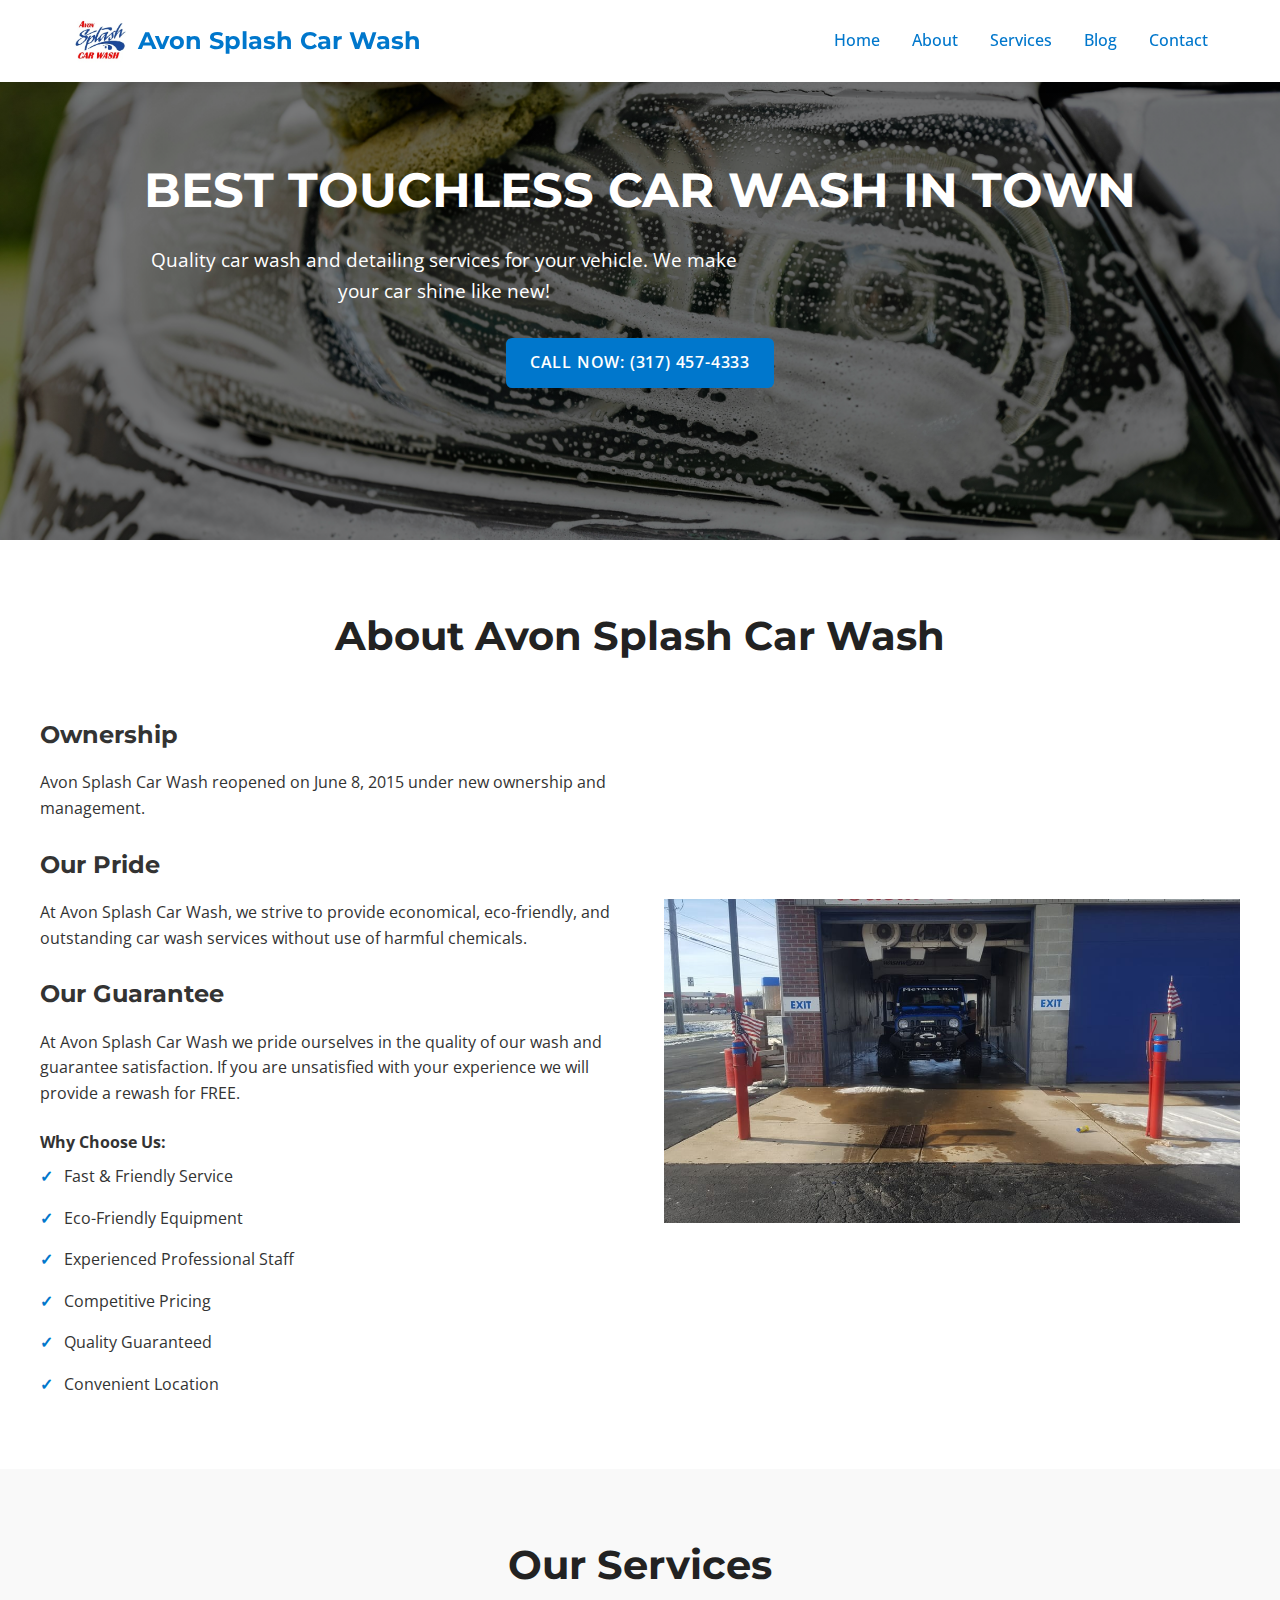
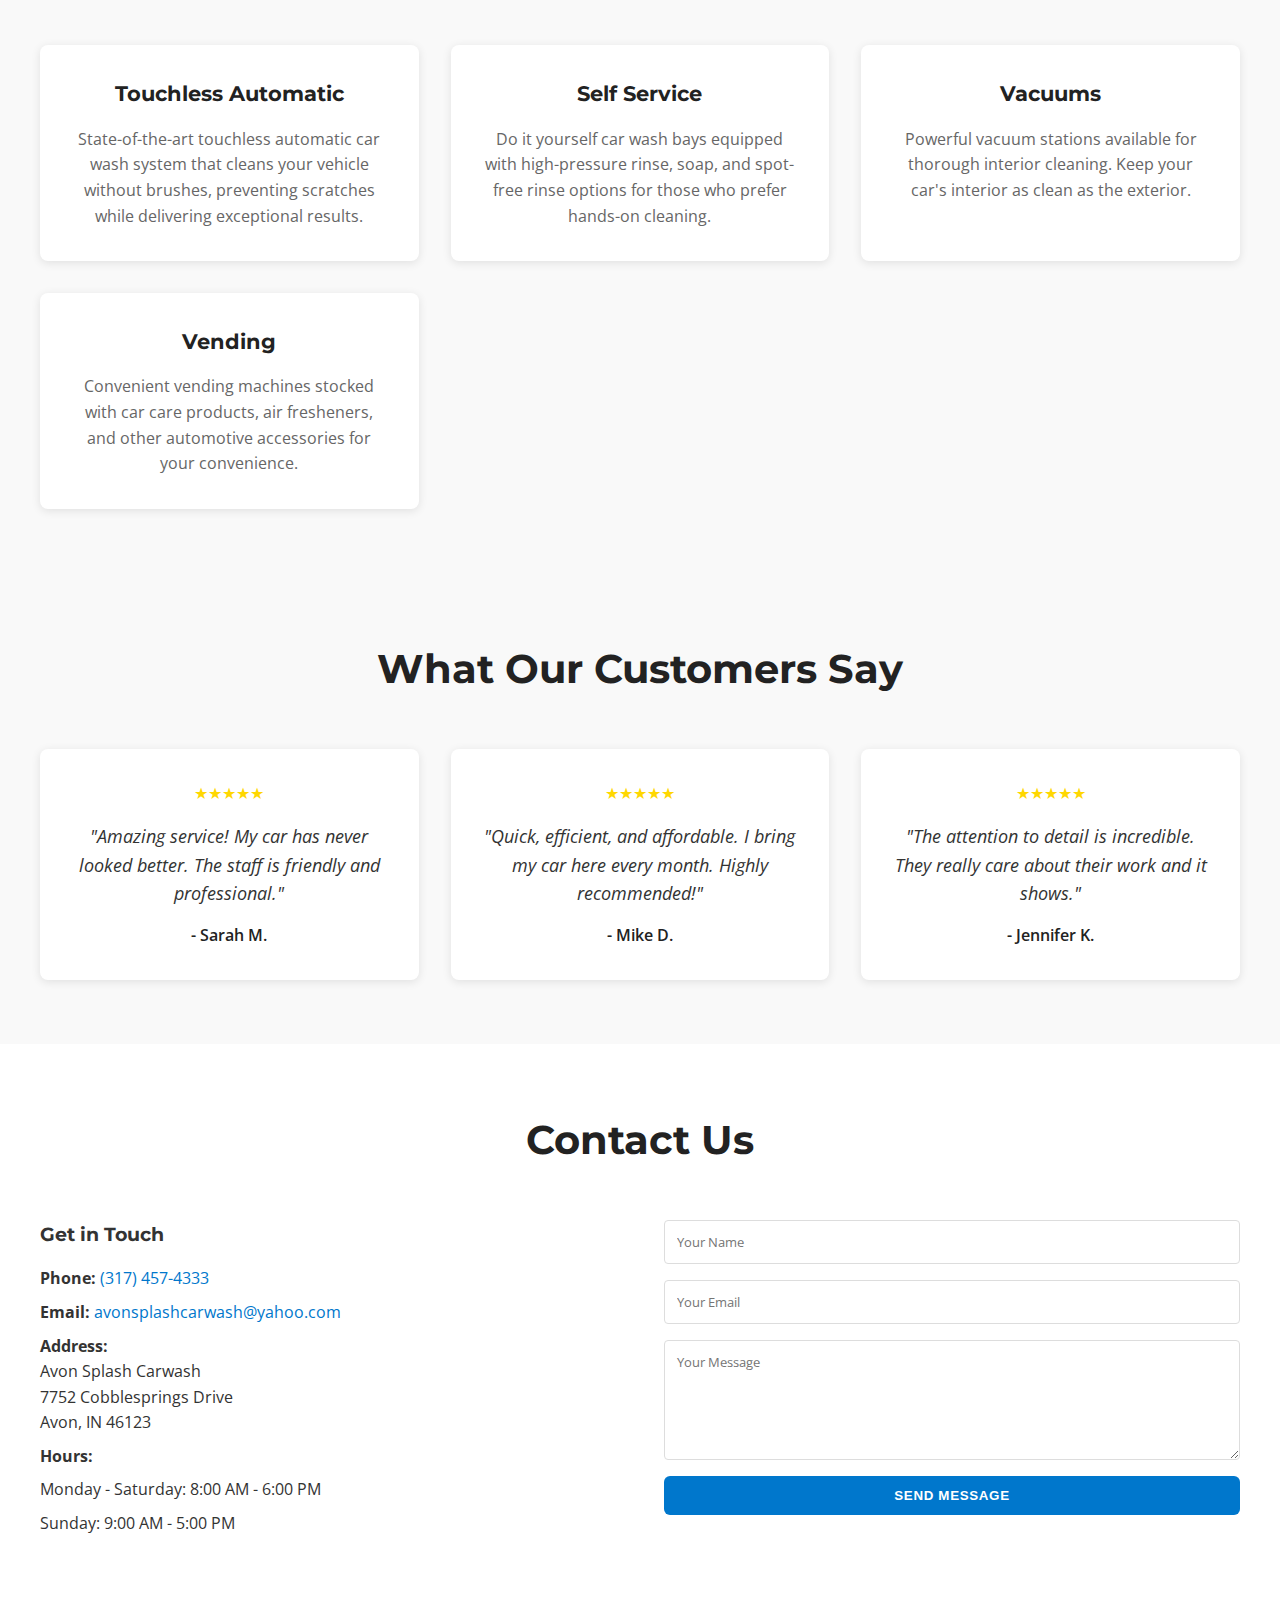
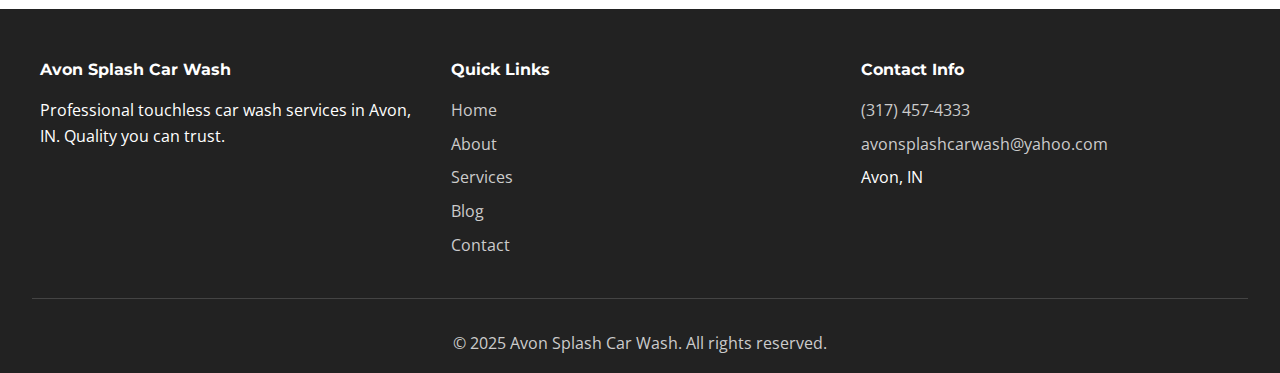
<file: index.html>
<!DOCTYPE html>
<html lang="en">
<head>
    <meta charset="UTF-8">
    <meta name="viewport" content="width=device-width, initial-scale=1.0">
    <title>Avon Splash Car Wash - Professional Car Wash Services</title>
    <link rel="stylesheet" href="styles.css">
</head>
<body>
    <!-- Header -->
    <header class="header">
        <nav class="nav-container">
            <div class="logo">
                <img src="assets/images/AvonCarWashLogo.jpg" alt="Avon Splash Car Wash Logo">
                <span class="logo-text">Avon Splash Car Wash</span>
            </div>
            <ul class="nav-menu">
                <li><a href="#home">Home</a></li>
                <li><a href="#about">About</a></li>
                <li><a href="#services">Services</a></li>
                <li><a href="blog.html">Blog</a></li>
                <li><a href="#contact">Contact</a></li>
            </ul>
            <div class="hamburger">
                <span></span>
                <span></span>
                <span></span>
            </div>
        </nav>
    </header>

    <!-- Hero Section -->
    <section id="home" class="hero">
        <div class="hero-content">
            <h1>BEST TOUCHLESS CAR WASH IN TOWN</h1>
            <p>Quality car wash and detailing services for your vehicle. We make your car shine like new!</p>
            <a href="tel:317-457-4333" class="btn-primary">Call Now: (317) 457-4333</a>
        </div>
    </section>

    <!-- About Section -->
    <section id="about" class="section">
        <div class="container">
            <h2 class="section-title">About Avon Splash Car Wash</h2>
            <div class="about-content">
                <div class="about-text">
                    <h3>Ownership</h3>
                    <p>Avon Splash Car Wash reopened on June 8, 2015 under new ownership and management.</p>
                    
                    <h3>Our Pride</h3>
                    <p>At Avon Splash Car Wash, we strive to provide economical, eco-friendly, and outstanding car wash services without use of harmful chemicals.</p>
                    
                    <h3>Our Guarantee</h3>
                    <p>At Avon Splash Car Wash we pride ourselves in the quality of our wash and guarantee satisfaction. If you are unsatisfied with your experience we will provide a rewash for FREE.</p>
                    
                    <h4>Why Choose Us:</h4>
                    <ul class="why-choose-us">
                        <li>Fast & Friendly Service</li>
                        <li>Eco-Friendly Equipment</li>
                        <li>Experienced Professional Staff</li>
                        <li>Competitive Pricing</li>
                        <li>Quality Guaranteed</li>
                        <li>Convenient Location</li>
                    </ul>
                </div>
                <div class="about-image">
                    <img src="assets/images/AvonCarWash.jpg" alt="Avon Splash Car Wash facility">
                </div>
            </div>
        </div>
    </section>

    <!-- Services Section -->
    <section id="services" class="section services">
        <div class="container">
            <h2 class="section-title">Our Services</h2>
            <div class="services-grid">
                <div class="service-card">
                    <h3>Touchless Automatic</h3>
                    <p>State-of-the-art touchless automatic car wash system that cleans your vehicle without brushes, preventing scratches while delivering exceptional results.</p>
                </div>
                <div class="service-card">
                    <h3>Self Service</h3>
                    <p>Do it yourself car wash bays equipped with high-pressure rinse, soap, and spot-free rinse options for those who prefer hands-on cleaning.</p>
                </div>
                <div class="service-card">
                    <h3>Vacuums</h3>
                    <p>Powerful vacuum stations available for thorough interior cleaning. Keep your car's interior as clean as the exterior.</p>
                </div>
                <div class="service-card">
                    <h3>Vending</h3>
                    <p>Convenient vending machines stocked with car care products, air fresheners, and other automotive accessories for your convenience.</p>
                </div>
            </div>
        </div>
    </section>

    <!-- Testimonials Section -->
    <section class="section testimonials">
        <div class="container">
            <h2 class="section-title">What Our Customers Say</h2>
            <div class="testimonials-grid">
                <div class="testimonial-card">
                    <div class="stars">★★★★★</div>
                    <p class="testimonial-text">"Amazing service! My car has never looked better. The staff is friendly and professional."</p>
                    <p class="testimonial-author">- Sarah M.</p>
                </div>
                <div class="testimonial-card">
                    <div class="stars">★★★★★</div>
                    <p class="testimonial-text">"Quick, efficient, and affordable. I bring my car here every month. Highly recommended!"</p>
                    <p class="testimonial-author">- Mike D.</p>
                </div>
                <div class="testimonial-card">
                    <div class="stars">★★★★★</div>
                    <p class="testimonial-text">"The attention to detail is incredible. They really care about their work and it shows."</p>
                    <p class="testimonial-author">- Jennifer K.</p>
                </div>
            </div>
        </div>
    </section>

    <!-- Contact Section -->
    <section id="contact" class="section">
        <div class="container">
            <h2 class="section-title">Contact Us</h2>
            <div class="contact-content">
                <div class="contact-info">
                    <h3>Get in Touch</h3>
                    <p><strong>Phone:</strong> <a href="tel:317-457-4333">(317) 457-4333</a></p>
                    <p><strong>Email:</strong> <a href="mailto:avonsplashcarwash@yahoo.com">avonsplashcarwash@yahoo.com</a></p>
                    <p><strong>Address:</strong><br>
                    Avon Splash Carwash<br>
                    7752 Cobblesprings Drive<br>
                    Avon, IN 46123</p>
                    <p><strong>Hours:</strong></p>
                    <p>Monday - Saturday: 8:00 AM - 6:00 PM</p>
                    <p>Sunday: 9:00 AM - 5:00 PM</p>
                </div>
                <div class="contact-form-container">
                    <form class="contact-form">
                        <input type="text" placeholder="Your Name" required>
                        <input type="email" placeholder="Your Email" required>
                        <textarea placeholder="Your Message" required></textarea>
                        <button type="submit" class="btn-primary">Send Message</button>
                    </form>
                </div>
            </div>
        </div>
    </section>

    <!-- Footer -->
    <footer class="footer">
        <div class="footer-content">
            <div class="footer-section">
                <h4>Avon Splash Car Wash</h4>
                <p>Professional touchless car wash services in Avon, IN. Quality you can trust.</p>
            </div>
            <div class="footer-section">
                <h4>Quick Links</h4>
                <ul>
                    <li><a href="#home">Home</a></li>
                    <li><a href="#about">About</a></li>
                    <li><a href="#services">Services</a></li>
                    <li><a href="blog.html">Blog</a></li>
                    <li><a href="#contact">Contact</a></li>
                </ul>
            </div>
            <div class="footer-section">
                <h4>Contact Info</h4>
                <ul>
                    <li><a href="tel:317-457-4333">(317) 457-4333</a></li>
                    <li><a href="mailto:avonsplashcarwash@yahoo.com">avonsplashcarwash@yahoo.com</a></li>
                    <li>Avon, IN</li>
                </ul>
            </div>
        </div>
        <div class="footer-bottom">
            <p>&copy; 2025 Avon Splash Car Wash. All rights reserved.</p>
        </div>
    </footer>

    <script>
        // Mobile menu toggle
        const hamburger = document.querySelector('.hamburger');
        const navMenu = document.querySelector('.nav-menu');

        hamburger.addEventListener('click', () => {
            navMenu.classList.toggle('active');
        });

        // Close menu when clicking on a link
        document.querySelectorAll('.nav-menu a').forEach(link => {
            link.addEventListener('click', () => {
                navMenu.classList.remove('active');
            });
        });

        // Smooth scrolling for anchor links
        document.querySelectorAll('a[href^="#"]').forEach(anchor => {
            anchor.addEventListener('click', function (e) {
                e.preventDefault();
                const target = document.querySelector(this.getAttribute('href'));
                if (target) {
                    target.scrollIntoView({
                        behavior: 'smooth',
                        block: 'start'
                    });
                }
            });
        });
    </script>
</body>
</html>
</file>
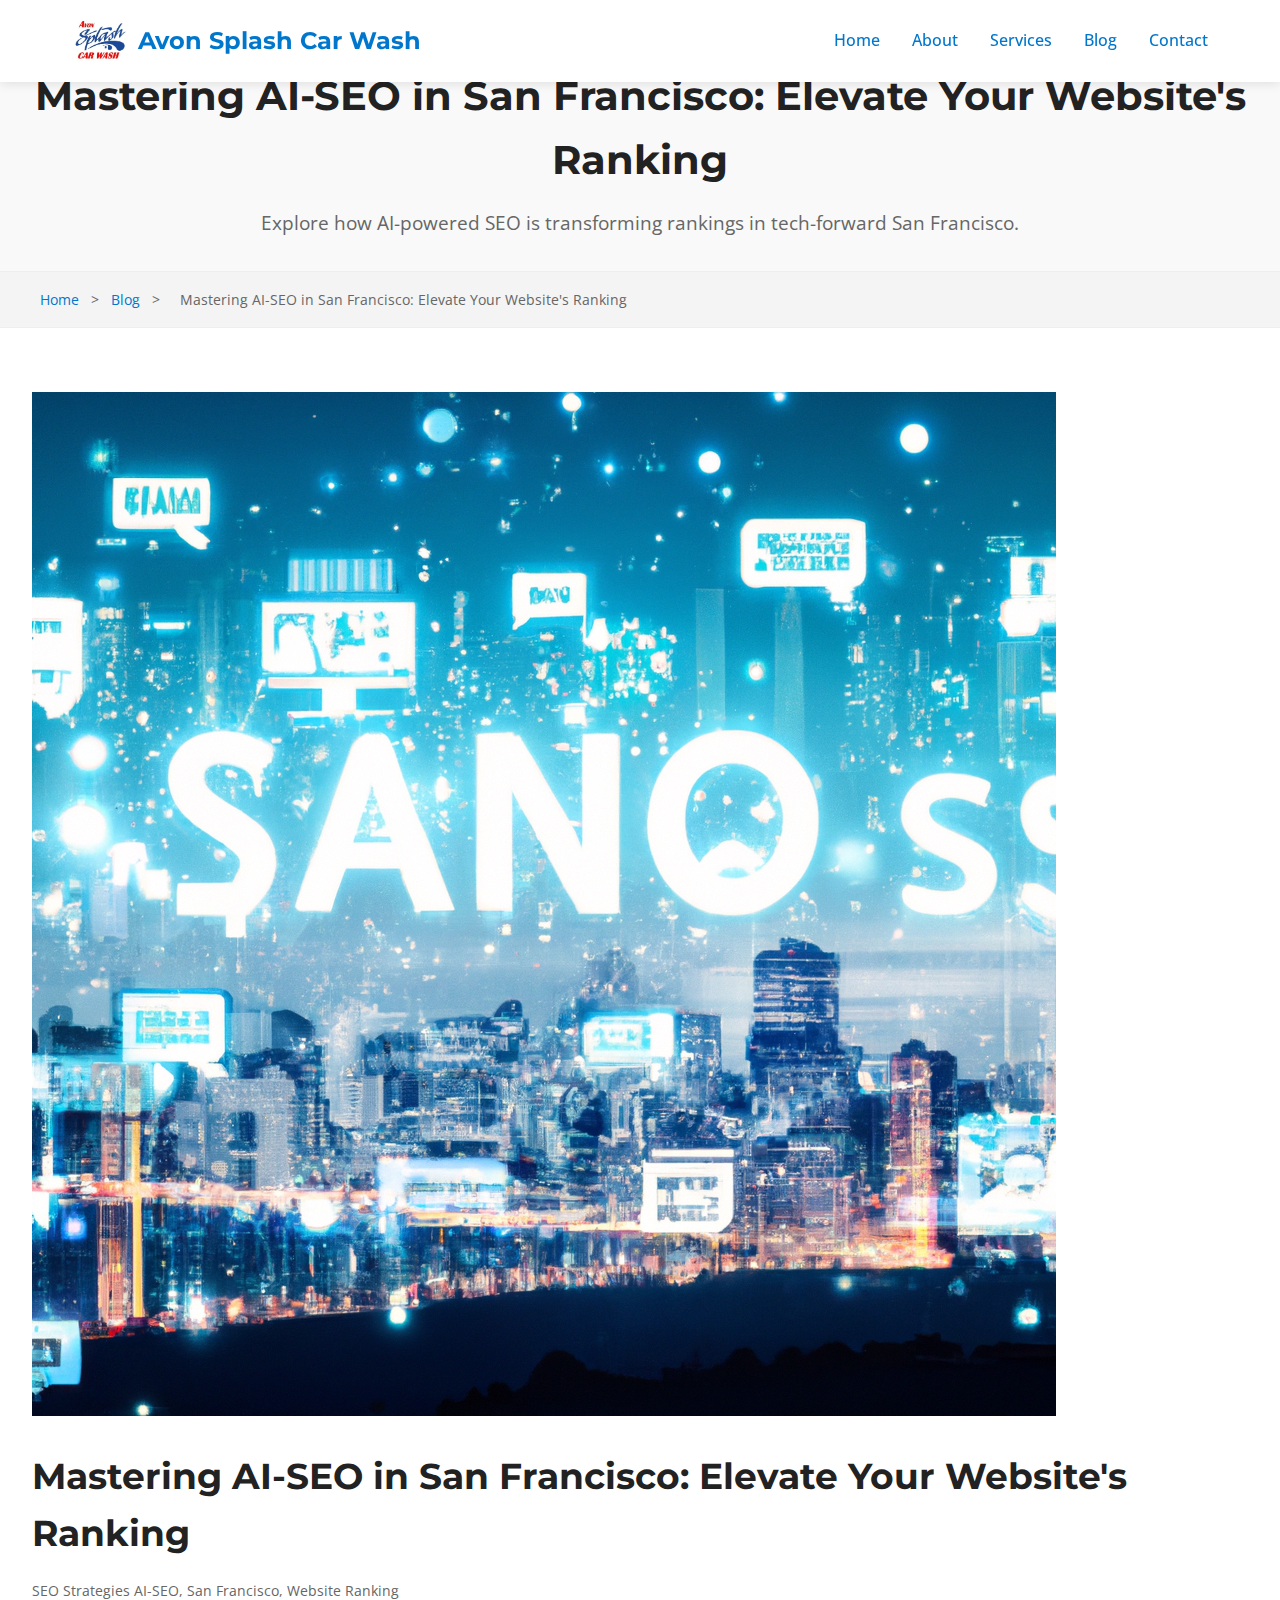
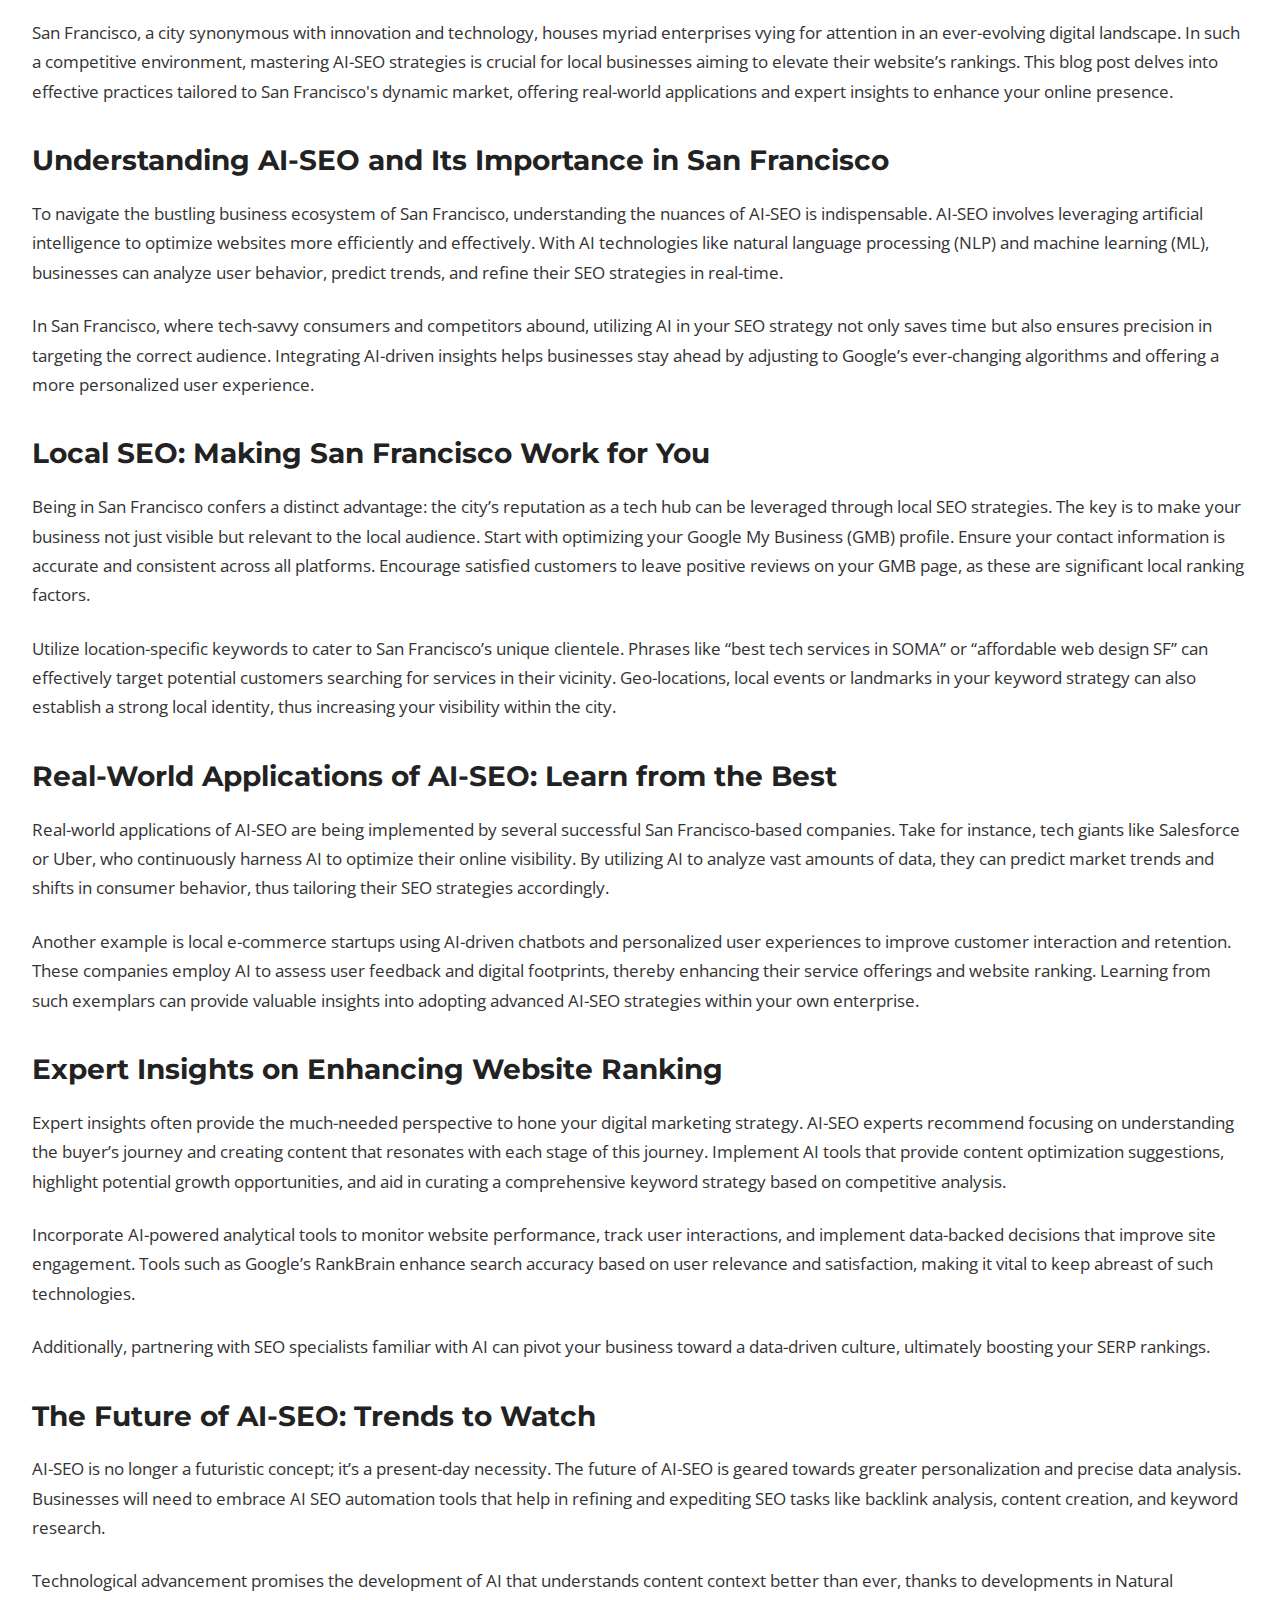
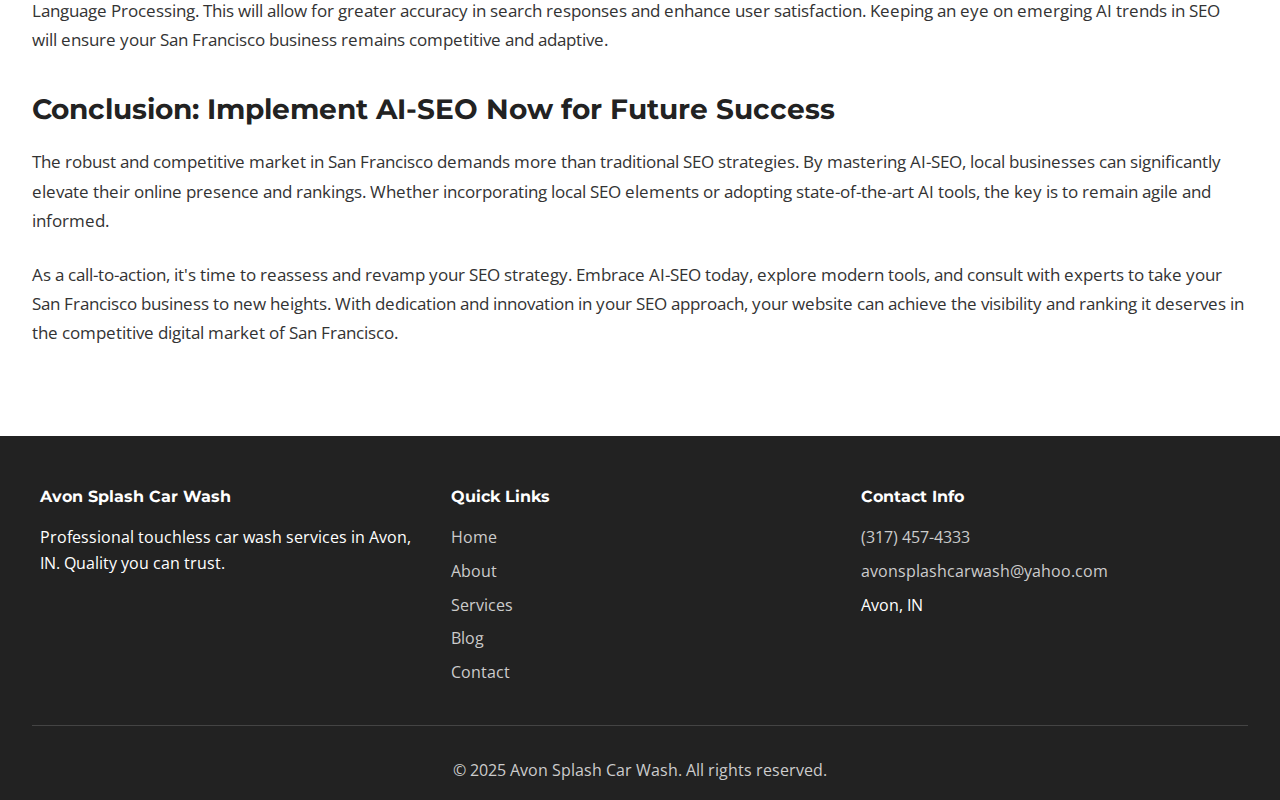
<file: posts/mastering-ai-seo-san-francisco-ranking.html>
<!DOCTYPE html>
<html lang="en">
<head>
  <meta charset="UTF-8">
  <title>Mastering AI-SEO in San Francisco: Elevate Your Website's Ranking</title>
  <meta name="description" content="San Francisco, a city synonymous with innovation and technology, houses myriad enterprises vying for attention in an ever-evolving digital landscape.">
  <link rel="stylesheet" href="../styles.css">
  <script type="application/ld+json">{"@context": "https://schema.org", "@type": "BlogPosting", "headline": "Mastering AI-SEO in San Francisco: Elevate Your Website's Ranking", "datePublished": "2025-06-18", "dateModified": "2025-06-18", "articleSection": "SEO Strategies", "keywords": "AI-SEO, San Francisco, Website Ranking", "author": {"@type": "Organization", "name": "Avon Splash Car Wash"}, "publisher": {"@type": "Organization", "name": "Avon Splash Car Wash"}, "mainEntityOfPage": {"@type": "WebPage", "@id": "https://yourdomain.com/posts/mastering-ai-seo-san-francisco-ranking.html"}}</script>
</head>
<body>

<header class="header">
  <nav class="nav-container">
    <div class="logo">
      <img src="../assets/images/AvonCarWashLogo.jpg" alt="Avon Splash Car Wash Logo">
      <span class="logo-text">Avon Splash Car Wash</span>
    </div>
    <ul class="nav-menu">
      <li><a href="../index.html">Home</a></li>
      <li><a href="../index.html#about">About</a></li>
      <li><a href="../index.html#services">Services</a></li>
      <li><a href="../blog.html">Blog</a></li>
      <li><a href="../index.html#contact">Contact</a></li>
    </ul>
  </nav>
</header>

<section class="blog-hero">
  <h1>Mastering AI-SEO in San Francisco: Elevate Your Website's Ranking</h1>
  <p>Explore how AI-powered SEO is transforming rankings in tech-forward San Francisco.</p>
</section>

<section class="breadcrumbs">
  <div class="container">
    <a href="../index.html">Home</a>
    <span>></span>
    <a href="../blog.html">Blog</a>
    <span>></span>
    <span>Mastering AI-SEO in San Francisco: Elevate Your Website's Ranking</span>
  </div>
</section>

<main class="blog-content">
  <img src="../assets/images/mastering-ai-seo-san-francisco-ranking_image.png" alt="AI-SEO in San Francisco" />
  <article class="blog-post">
    <header>
        <h1>Mastering AI-SEO in San Francisco: Elevate Your Website's Ranking</h1>
        <div class="meta">
            <span class="category">SEO Strategies</span>
            <span class="tags">AI-SEO, San Francisco, Website Ranking</span>
        </div>
    </header>
    <div class="content">
        <p>San Francisco, a city synonymous with innovation and technology, houses myriad enterprises vying for attention in an ever-evolving digital landscape. In such a competitive environment, mastering AI-SEO strategies is crucial for local businesses aiming to elevate their website’s rankings. This blog post delves into effective practices tailored to San Francisco's dynamic market, offering real-world applications and expert insights to enhance your online presence.</p><h2>Understanding AI-SEO and Its Importance in San Francisco</h2><p>To navigate the bustling business ecosystem of San Francisco, understanding the nuances of AI-SEO is indispensable. AI-SEO involves leveraging artificial intelligence to optimize websites more efficiently and effectively. With AI technologies like natural language processing (NLP) and machine learning (ML), businesses can analyze user behavior, predict trends, and refine their SEO strategies in real-time.</p><p>In San Francisco, where tech-savvy consumers and competitors abound, utilizing AI in your SEO strategy not only saves time but also ensures precision in targeting the correct audience. Integrating AI-driven insights helps businesses stay ahead by adjusting to Google’s ever-changing algorithms and offering a more personalized user experience.</p><h2>Local SEO: Making San Francisco Work for You</h2><p>Being in San Francisco confers a distinct advantage: the city’s reputation as a tech hub can be leveraged through local SEO strategies. The key is to make your business not just visible but relevant to the local audience. Start with optimizing your Google My Business (GMB) profile. Ensure your contact information is accurate and consistent across all platforms. Encourage satisfied customers to leave positive reviews on your GMB page, as these are significant local ranking factors.</p><p>Utilize location-specific keywords to cater to San Francisco’s unique clientele. Phrases like “best tech services in SOMA” or “affordable web design SF” can effectively target potential customers searching for services in their vicinity. Geo-locations, local events or landmarks in your keyword strategy can also establish a strong local identity, thus increasing your visibility within the city.</p><h2>Real-World Applications of AI-SEO: Learn from the Best</h2><p>Real-world applications of AI-SEO are being implemented by several successful San Francisco-based companies. Take for instance, tech giants like Salesforce or Uber, who continuously harness AI to optimize their online visibility. By utilizing AI to analyze vast amounts of data, they can predict market trends and shifts in consumer behavior, thus tailoring their SEO strategies accordingly.</p><p>Another example is local e-commerce startups using AI-driven chatbots and personalized user experiences to improve customer interaction and retention. These companies employ AI to assess user feedback and digital footprints, thereby enhancing their service offerings and website ranking. Learning from such exemplars can provide valuable insights into adopting advanced AI-SEO strategies within your own enterprise.</p><h2>Expert Insights on Enhancing Website Ranking</h2><p>Expert insights often provide the much-needed perspective to hone your digital marketing strategy. AI-SEO experts recommend focusing on understanding the buyer’s journey and creating content that resonates with each stage of this journey. Implement AI tools that provide content optimization suggestions, highlight potential growth opportunities, and aid in curating a comprehensive keyword strategy based on competitive analysis.</p><p>Incorporate AI-powered analytical tools to monitor website performance, track user interactions, and implement data-backed decisions that improve site engagement. Tools such as Google’s RankBrain enhance search accuracy based on user relevance and satisfaction, making it vital to keep abreast of such technologies.</p><p>Additionally, partnering with SEO specialists familiar with AI can pivot your business toward a data-driven culture, ultimately boosting your SERP rankings.</p><h2>The Future of AI-SEO: Trends to Watch</h2><p>AI-SEO is no longer a futuristic concept; it’s a present-day necessity. The future of AI-SEO is geared towards greater personalization and precise data analysis. Businesses will need to embrace AI SEO automation tools that help in refining and expediting SEO tasks like backlink analysis, content creation, and keyword research.</p><p>Technological advancement promises the development of AI that understands content context better than ever, thanks to developments in Natural Language Processing. This will allow for greater accuracy in search responses and enhance user satisfaction. Keeping an eye on emerging AI trends in SEO will ensure your San Francisco business remains competitive and adaptive.</p><h2>Conclusion: Implement AI-SEO Now for Future Success</h2><p>The robust and competitive market in San Francisco demands more than traditional SEO strategies. By mastering AI-SEO, local businesses can significantly elevate their online presence and rankings. Whether incorporating local SEO elements or adopting state-of-the-art AI tools, the key is to remain agile and informed.</p><p>As a call-to-action, it's time to reassess and revamp your SEO strategy. Embrace AI-SEO today, explore modern tools, and consult with experts to take your San Francisco business to new heights. With dedication and innovation in your SEO approach, your website can achieve the visibility and ranking it deserves in the competitive digital market of San Francisco.</p>  <!-- Skip first H1 since it's in header -->
    </div>
</article>
</main>

<footer class="footer">
  <div class="footer-content">
    <div class="footer-section">
      <h4>Avon Splash Car Wash</h4>
      <p>Professional touchless car wash services in Avon, IN. Quality you can trust.</p>
    </div>
    <div class="footer-section">
      <h4>Quick Links</h4>
      <ul>
        <li><a href="../index.html">Home</a></li>
        <li><a href="../index.html#about">About</a></li>
        <li><a href="../index.html#services">Services</a></li>
        <li><a href="../blog.html">Blog</a></li>
        <li><a href="../index.html#contact">Contact</a></li>
      </ul>
    </div>
    <div class="footer-section">
      <h4>Contact Info</h4>
      <ul>
        <li><a href="tel:317-457-4333">(317) 457-4333</a></li>
        <li><a href="mailto:avonsplashcarwash@yahoo.com">avonsplashcarwash@yahoo.com</a></li>
        <li>Avon, IN</li>
      </ul>
    </div>
  </div>
  <div class="footer-bottom">
    <p>&copy; 2025 Avon Splash Car Wash. All rights reserved.</p>
  </div>
</footer>

<script>
  const hamburger = document.querySelector('.hamburger');
  const navMenu = document.querySelector('.nav-menu');
  if (hamburger) {
    hamburger.addEventListener('click', () => navMenu.classList.toggle('active'));
    document.querySelectorAll('.nav-menu a').forEach(link =>
      link.addEventListener('click', () => navMenu.classList.remove('active'))
    );
  }
</script>

</body>
</html>
</file>
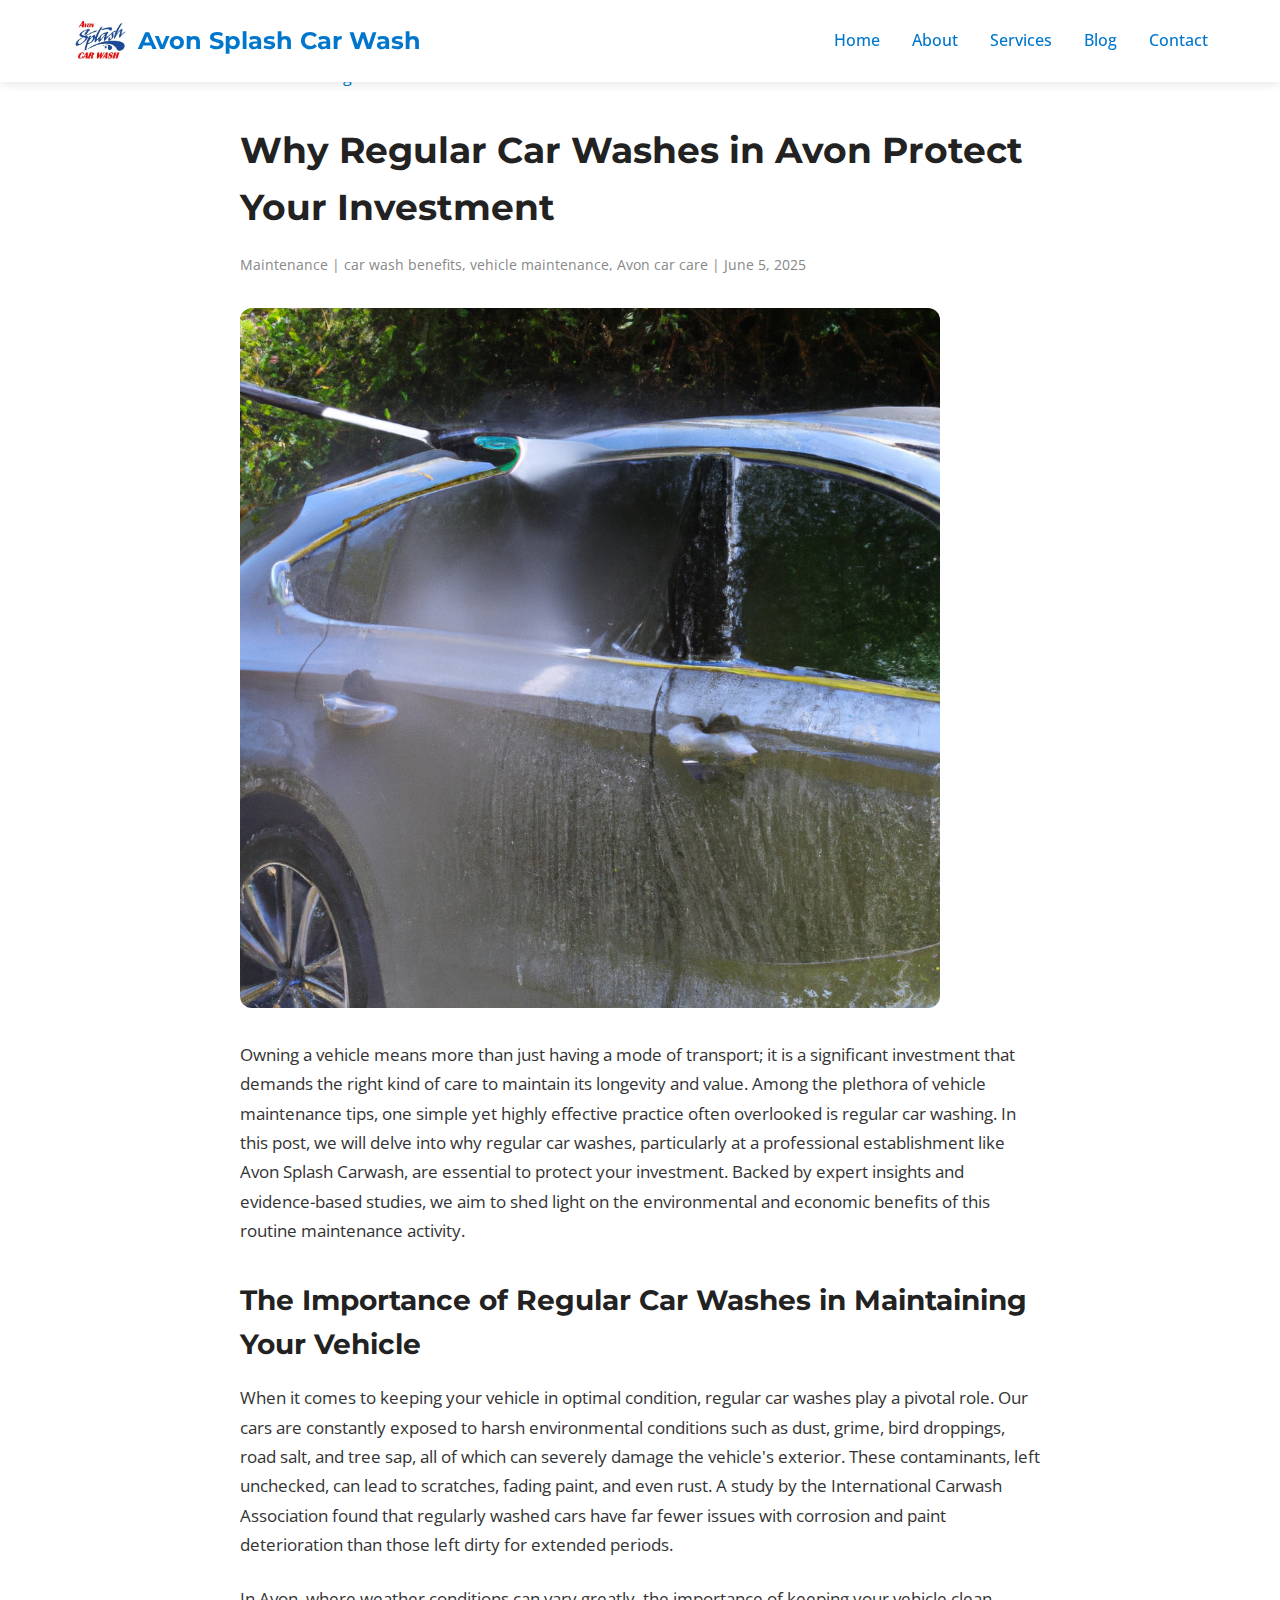
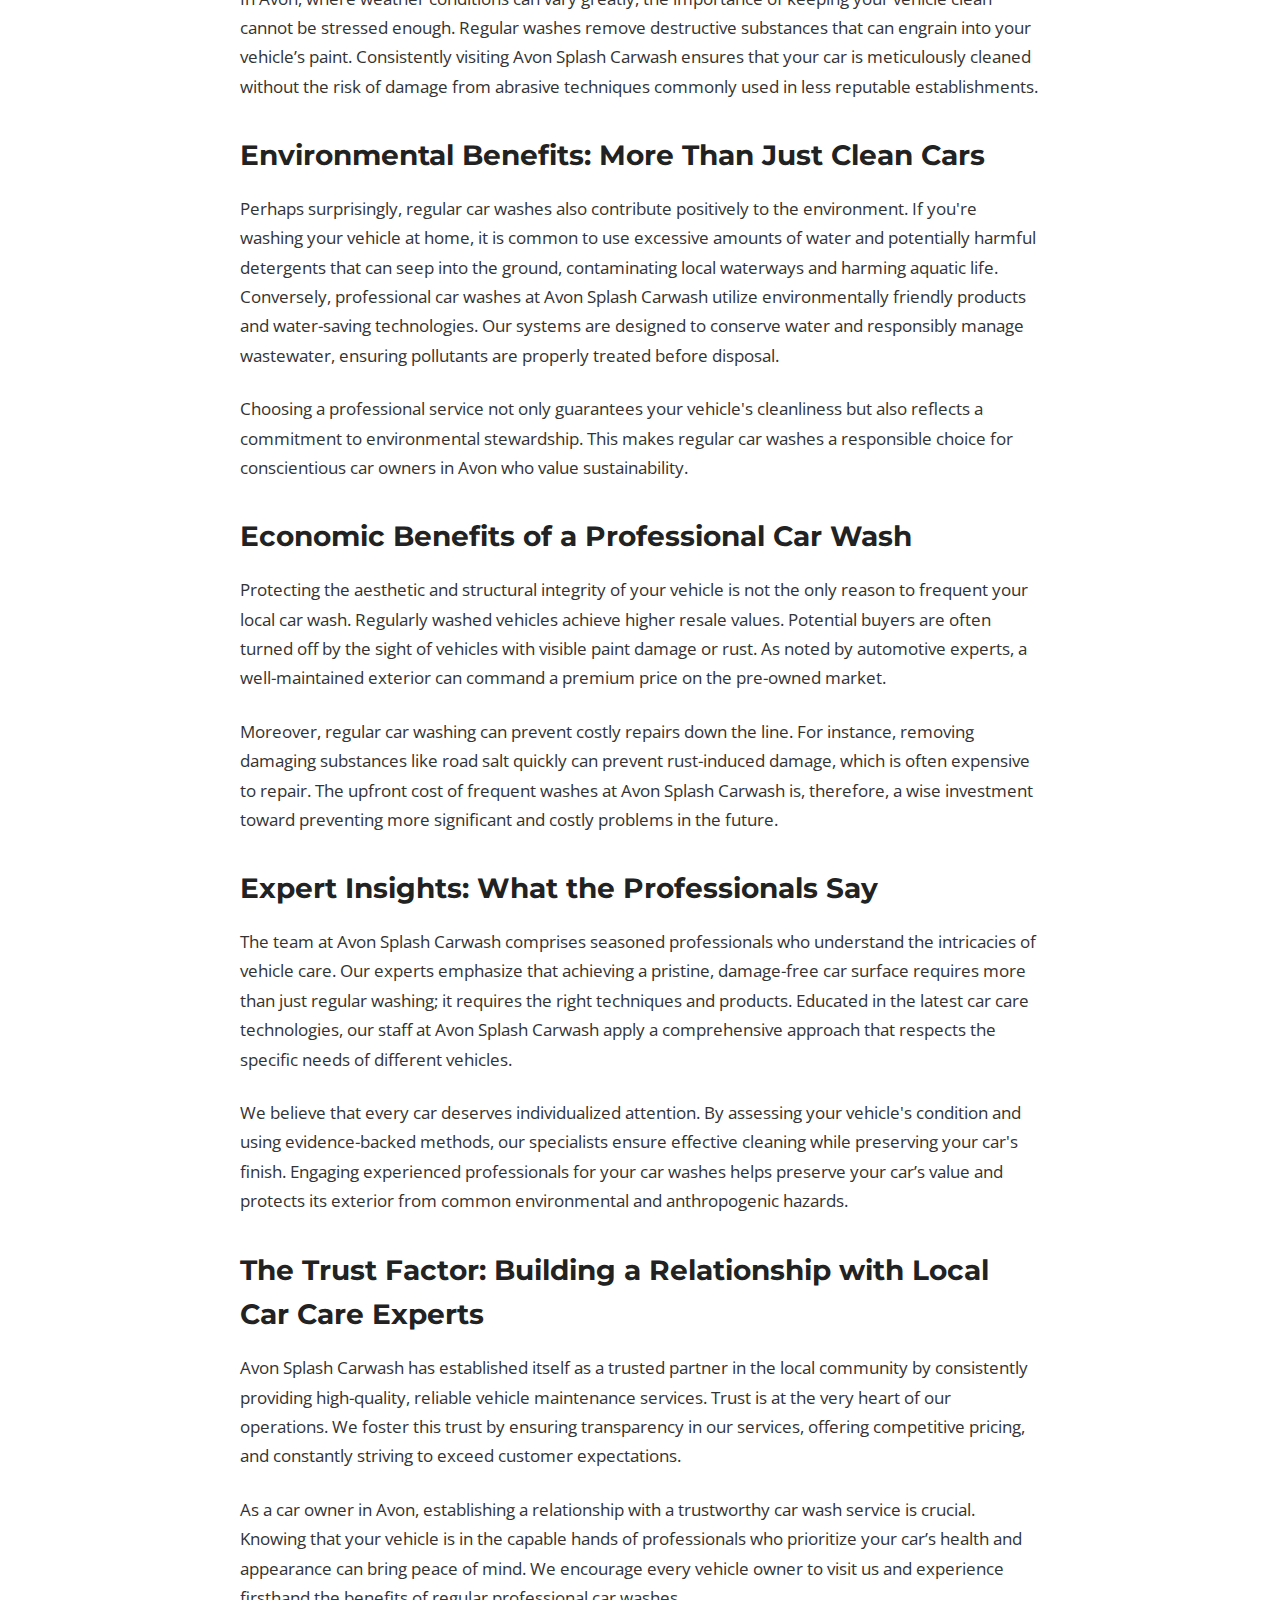
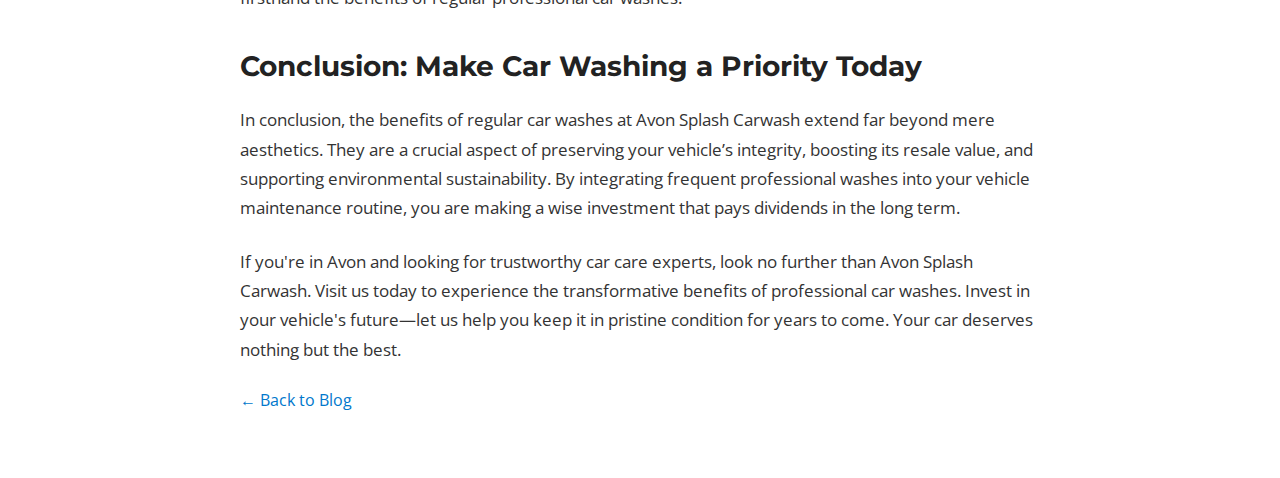
<file: posts/regular-car-washes-avon-protect-investment.html>
<!DOCTYPE html>
<html lang="en">
<head>
    <meta charset="UTF-8">
    <title>Why Regular Car Washes in Avon Protect Your Investment</title>
    <meta name="description" content="Owning a vehicle means more than just having a mode of transport; it is a significant investment that demands the right kind of care to maintain its longevity and value. Learn why regular car washes in Avon are crucial.">
    <meta name="keywords" content="car wash benefits, vehicle maintenance, Avon car care">
    <meta name="viewport" content="width=device-width, initial-scale=1.0">
    <link rel="stylesheet" href="../styles.css">
    <script type="application/ld+json">
    {
      "@context": "https://schema.org",
      "@type": "BlogPosting",
      "headline": "Why Regular Car Washes in Avon Protect Your Investment",
      "datePublished": "2025-06-05",
      "dateModified": "2025-06-05",
      "articleBody": "Owning a vehicle means more than just having a mode of transport; it is a significant investment that demands the right kind of care to maintain its longevity and value. Among the plethora of vehicle maintenance tips, one simple yet highly effective practice often overlooked is regular car washing. In this post, we will delve into why regular car washes, particularly at a professional establishment like Avon Splash Carwash, are essential to protect your investment. Backed by expert insights and evidence-based studies, we aim to shed light on the environmental and economic benefits of this routine maintenance activity.",
      "articleSection": "Maintenance",
      "keywords": "car wash benefits, vehicle maintenance, Avon car care",
      "author": {
        "@type": "Organization",
        "name": "Avon Splash Car Wash"
      },
      "publisher": {
        "@type": "Organization",
        "name": "Avon Splash Car Wash"
      },
      "mainEntityOfPage": {
        "@type": "WebPage",
        "@id": "https://funnelbuddy.store/posts/regular-car-washes-avon-protect-investment.html"
      }
    }
    </script>
</head>
<body>
    <header class="header">
        <nav class="nav-container">
            <div class="logo">
                <img src="../assets/images/AvonCarWashLogo.jpg" alt="Avon Splash Car Wash Logo">
                <span class="logo-text">Avon Splash Car Wash</span>
            </div>
            <ul class="nav-menu">
                <li><a href="../index.html">Home</a></li>
                <li><a href="../index.html#about">About</a></li>
                <li><a href="../index.html#services">Services</a></li>
                <li><a href="../blog.html">Blog</a></li>
                <li><a href="../index.html#contact">Contact</a></li>
            </ul>
        </nav>
    </header>

 <main class="blog-content">
  <div class="container">

        <a href="../blog.html" style="color: #0077cc;">&larr; Back to Blog</a>
        <article class="blog-post">
            <header>
                <h1>Why Regular Car Washes in Avon Protect Your Investment</h1>
                <div class="meta" style="color: #888; font-size: 0.9em;">
                    <span>Maintenance</span> |
                    <span>car wash benefits, vehicle maintenance, Avon car care</span> |
                    <span>June 5, 2025</span>
                </div>
            </header>
            <img src="regular-car-washes-avon-protect-investment_image.png" alt="Professional car wash in Avon" style="width:100%;max-width:700px;border-radius:12px;margin:2rem 0;">
            <div class="content">

                <p>Owning a vehicle means more than just having a mode of transport; it is a significant investment that demands the right kind of care to maintain its longevity and value. Among the plethora of vehicle maintenance tips, one simple yet highly effective practice often overlooked is regular car washing. In this post, we will delve into why regular car washes, particularly at a professional establishment like Avon Splash Carwash, are essential to protect your investment. Backed by expert insights and evidence-based studies, we aim to shed light on the environmental and economic benefits of this routine maintenance activity.</p>
                
                <h2>The Importance of Regular Car Washes in Maintaining Your Vehicle</h2>
                <p>When it comes to keeping your vehicle in optimal condition, regular car washes play a pivotal role. Our cars are constantly exposed to harsh environmental conditions such as dust, grime, bird droppings, road salt, and tree sap, all of which can severely damage the vehicle's exterior. These contaminants, left unchecked, can lead to scratches, fading paint, and even rust. A study by the International Carwash Association found that regularly washed cars have far fewer issues with corrosion and paint deterioration than those left dirty for extended periods.</p>
                <p>In Avon, where weather conditions can vary greatly, the importance of keeping your vehicle clean cannot be stressed enough. Regular washes remove destructive substances that can engrain into your vehicle’s paint. Consistently visiting Avon Splash Carwash ensures that your car is meticulously cleaned without the risk of damage from abrasive techniques commonly used in less reputable establishments.</p>

                <h2>Environmental Benefits: More Than Just Clean Cars</h2>
                <p>Perhaps surprisingly, regular car washes also contribute positively to the environment. If you're washing your vehicle at home, it is common to use excessive amounts of water and potentially harmful detergents that can seep into the ground, contaminating local waterways and harming aquatic life. Conversely, professional car washes at Avon Splash Carwash utilize environmentally friendly products and water-saving technologies. Our systems are designed to conserve water and responsibly manage wastewater, ensuring pollutants are properly treated before disposal.</p>
                <p>Choosing a professional service not only guarantees your vehicle's cleanliness but also reflects a commitment to environmental stewardship. This makes regular car washes a responsible choice for conscientious car owners in Avon who value sustainability.</p>
                
                <h2>Economic Benefits of a Professional Car Wash</h2>
                <p>Protecting the aesthetic and structural integrity of your vehicle is not the only reason to frequent your local car wash. Regularly washed vehicles achieve higher resale values. Potential buyers are often turned off by the sight of vehicles with visible paint damage or rust. As noted by automotive experts, a well-maintained exterior can command a premium price on the pre-owned market.</p>
                <p>Moreover, regular car washing can prevent costly repairs down the line. For instance, removing damaging substances like road salt quickly can prevent rust-induced damage, which is often expensive to repair. The upfront cost of frequent washes at Avon Splash Carwash is, therefore, a wise investment toward preventing more significant and costly problems in the future.</p>

                <h2>Expert Insights: What the Professionals Say</h2>
                <p>The team at Avon Splash Carwash comprises seasoned professionals who understand the intricacies of vehicle care. Our experts emphasize that achieving a pristine, damage-free car surface requires more than just regular washing; it requires the right techniques and products. Educated in the latest car care technologies, our staff at Avon Splash Carwash apply a comprehensive approach that respects the specific needs of different vehicles.</p>
                <p>We believe that every car deserves individualized attention. By assessing your vehicle's condition and using evidence-backed methods, our specialists ensure effective cleaning while preserving your car's finish. Engaging experienced professionals for your car washes helps preserve your car’s value and protects its exterior from common environmental and anthropogenic hazards.</p>

                <h2>The Trust Factor: Building a Relationship with Local Car Care Experts</h2>
                <p>Avon Splash Carwash has established itself as a trusted partner in the local community by consistently providing high-quality, reliable vehicle maintenance services. Trust is at the very heart of our operations. We foster this trust by ensuring transparency in our services, offering competitive pricing, and constantly striving to exceed customer expectations.</p>
                <p>As a car owner in Avon, establishing a relationship with a trustworthy car wash service is crucial. Knowing that your vehicle is in the capable hands of professionals who prioritize your car’s health and appearance can bring peace of mind. We encourage every vehicle owner to visit us and experience firsthand the benefits of regular professional car washes.</p>

                <h2>Conclusion: Make Car Washing a Priority Today</h2>
                <p>In conclusion, the benefits of regular car washes at Avon Splash Carwash extend far beyond mere aesthetics. They are a crucial aspect of preserving your vehicle’s integrity, boosting its resale value, and supporting environmental sustainability. By integrating frequent professional washes into your vehicle maintenance routine, you are making a wise investment that pays dividends in the long term.</p>
                <p>If you're in Avon and looking for trustworthy car care experts, look no further than Avon Splash Carwash. Visit us today to experience the transformative benefits of professional car washes. Invest in your vehicle's future—let us help you keep it in pristine condition for years to come. Your car deserves nothing but the best.</p>
            </div>
        </article>
        <a href="../blog.html" style="color: #0077cc;">&larr; Back to Blog</a>
    </main>
</body>
</html>
</file>
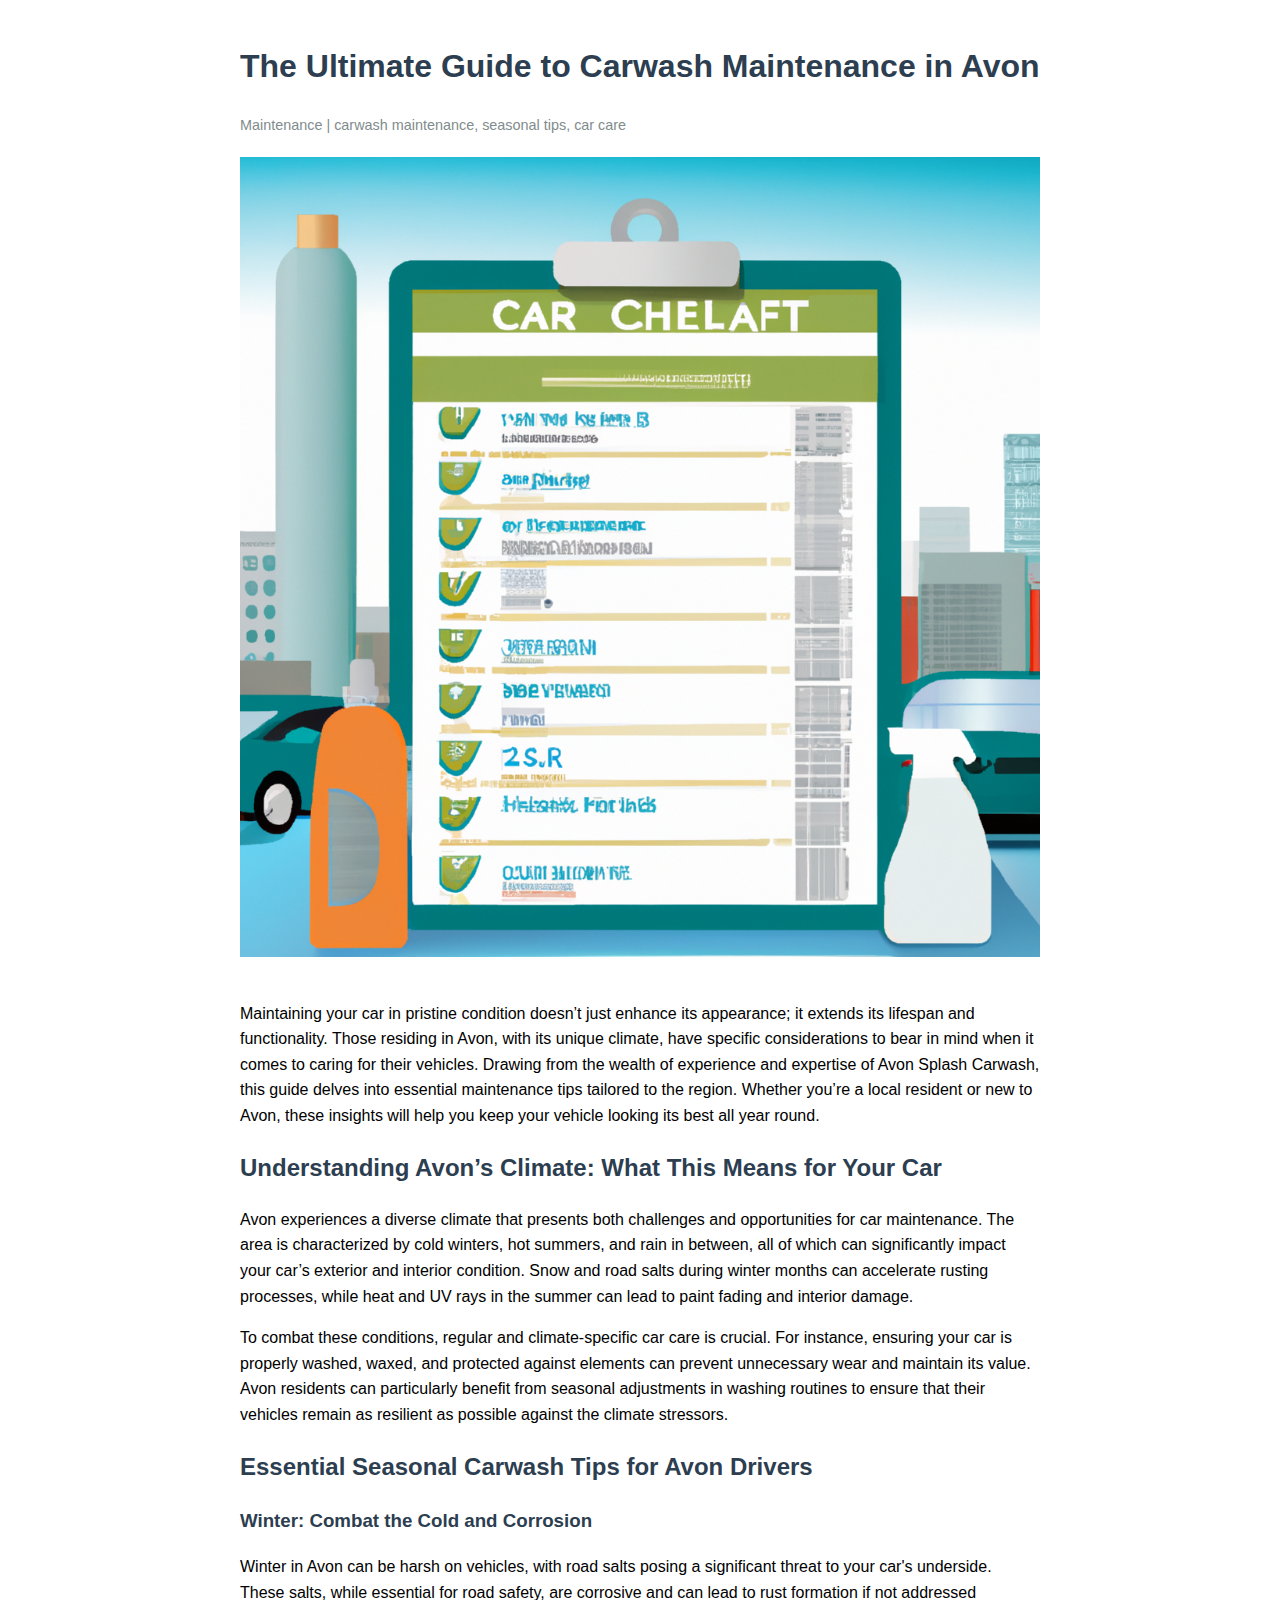
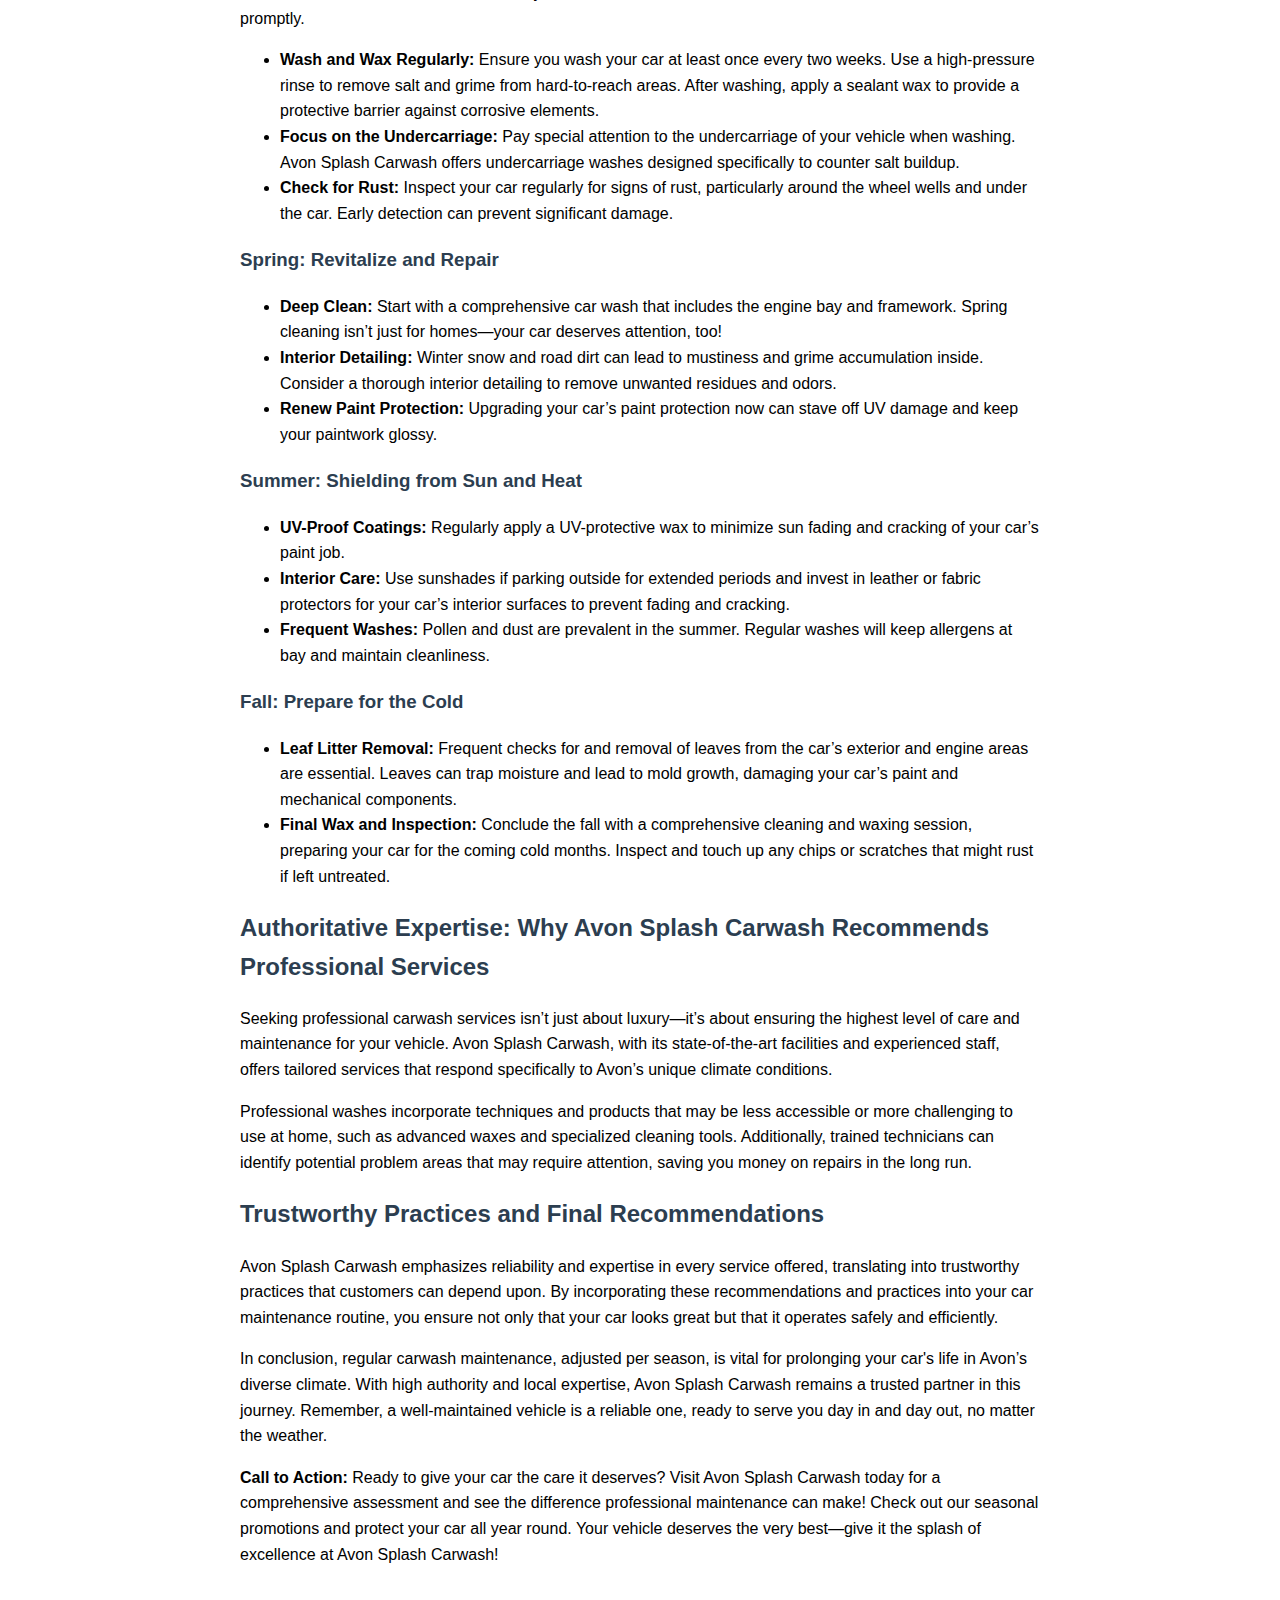
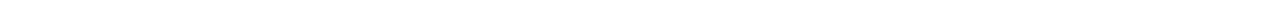
<file: posts/ultimate-guide-carwash-maintenance-avon.html>
<!DOCTYPE html>
<html lang="en">
<head>
  <meta charset="UTF-8" />
  <meta name="viewport" content="width=device-width, initial-scale=1.0" />
  <meta name="description" content="Maintaining your car in pristine condition doesn’t just enhance its appearance; it extends its lifespan and functionality. Those residing in Avon, with its unique climate, have specific considerations to bear in mind when it comes to caring for their vehicles." />
  <meta name="keywords" content="carwash maintenance, seasonal tips, car care" />
  <meta name="author" content="Your Business" />
  <title>The Ultimate Guide to Carwash Maintenance in Avon</title>
  <script type="application/ld+json">
  {
    "@context": "https://schema.org",
    "@type": "BlogPosting",
    "headline": "The Ultimate Guide to Carwash Maintenance in Avon",
    "datePublished": "2025-06-09",
    "dateModified": "2025-06-09",
    "articleBody": "Maintaining your car in pristine condition doesn’t just enhance its appearance; it extends its lifespan and functionality...",
    "articleSection": "Maintenance",
    "keywords": "carwash maintenance, seasonal tips, car care",
    "author": {
      "@type": "Organization",
      "name": "Your Business"
    },
    "publisher": {
      "@type": "Organization",
      "name": "Your Business"
    },
    "mainEntityOfPage": {
      "@type": "WebPage",
      "@id": "https://yoursite.com/blog/ultimate-guide-carwash-maintenance-avon"
    }
  }
  </script>
  <style>
    body {
      font-family: Arial, sans-serif;
      line-height: 1.6;
      max-width: 800px;
      margin: auto;
      padding: 20px;
    }
    header, h1, h2, h3 {
      color: #2c3e50;
    }
    .meta {
      font-size: 0.9em;
      color: #7f8c8d;
    }
    img {
      max-width: 100%;
      height: auto;
      margin: 20px 0;
    }
    .content p {
      margin-bottom: 1em;
    }
  </style>
</head>
<body>
  <article class="blog-post">
    <header>
      <h1>The Ultimate Guide to Carwash Maintenance in Avon</h1>
      <div class="meta">
        <span class="category">Maintenance</span> |
        <span class="tags">carwash maintenance, seasonal tips, car care</span>
      </div>
    </header>

    <img src="ultimate-guide-carwash-maintenance-avon_image.png" alt="Carwash Maintenance in Avon" />

    <div class="content">
      <p>Maintaining your car in pristine condition doesn’t just enhance its appearance; it extends its lifespan and functionality. Those residing in Avon, with its unique climate, have specific considerations to bear in mind when it comes to caring for their vehicles. Drawing from the wealth of experience and expertise of Avon Splash Carwash, this guide delves into essential maintenance tips tailored to the region. Whether you’re a local resident or new to Avon, these insights will help you keep your vehicle looking its best all year round.</p>

      <h2>Understanding Avon’s Climate: What This Means for Your Car</h2>
      <p>Avon experiences a diverse climate that presents both challenges and opportunities for car maintenance. The area is characterized by cold winters, hot summers, and rain in between, all of which can significantly impact your car’s exterior and interior condition. Snow and road salts during winter months can accelerate rusting processes, while heat and UV rays in the summer can lead to paint fading and interior damage.</p>
      <p>To combat these conditions, regular and climate-specific car care is crucial. For instance, ensuring your car is properly washed, waxed, and protected against elements can prevent unnecessary wear and maintain its value. Avon residents can particularly benefit from seasonal adjustments in washing routines to ensure that their vehicles remain as resilient as possible against the climate stressors.</p>

      <h2>Essential Seasonal Carwash Tips for Avon Drivers</h2>

      <h3>Winter: Combat the Cold and Corrosion</h3>
      <p>Winter in Avon can be harsh on vehicles, with road salts posing a significant threat to your car's underside. These salts, while essential for road safety, are corrosive and can lead to rust formation if not addressed promptly.</p>
      <ul>
        <li><strong>Wash and Wax Regularly:</strong> Ensure you wash your car at least once every two weeks. Use a high-pressure rinse to remove salt and grime from hard-to-reach areas. After washing, apply a sealant wax to provide a protective barrier against corrosive elements.</li>
        <li><strong>Focus on the Undercarriage:</strong> Pay special attention to the undercarriage of your vehicle when washing. Avon Splash Carwash offers undercarriage washes designed specifically to counter salt buildup.</li>
        <li><strong>Check for Rust:</strong> Inspect your car regularly for signs of rust, particularly around the wheel wells and under the car. Early detection can prevent significant damage.</li>
      </ul>

      <h3>Spring: Revitalize and Repair</h3>
      <ul>
        <li><strong>Deep Clean:</strong> Start with a comprehensive car wash that includes the engine bay and framework. Spring cleaning isn’t just for homes—your car deserves attention, too!</li>
        <li><strong>Interior Detailing:</strong> Winter snow and road dirt can lead to mustiness and grime accumulation inside. Consider a thorough interior detailing to remove unwanted residues and odors.</li>
        <li><strong>Renew Paint Protection:</strong> Upgrading your car’s paint protection now can stave off UV damage and keep your paintwork glossy.</li>
      </ul>

      <h3>Summer: Shielding from Sun and Heat</h3>
      <ul>
        <li><strong>UV-Proof Coatings:</strong> Regularly apply a UV-protective wax to minimize sun fading and cracking of your car’s paint job.</li>
        <li><strong>Interior Care:</strong> Use sunshades if parking outside for extended periods and invest in leather or fabric protectors for your car’s interior surfaces to prevent fading and cracking.</li>
        <li><strong>Frequent Washes:</strong> Pollen and dust are prevalent in the summer. Regular washes will keep allergens at bay and maintain cleanliness.</li>
      </ul>

      <h3>Fall: Prepare for the Cold</h3>
      <ul>
        <li><strong>Leaf Litter Removal:</strong> Frequent checks for and removal of leaves from the car’s exterior and engine areas are essential. Leaves can trap moisture and lead to mold growth, damaging your car’s paint and mechanical components.</li>
        <li><strong>Final Wax and Inspection:</strong> Conclude the fall with a comprehensive cleaning and waxing session, preparing your car for the coming cold months. Inspect and touch up any chips or scratches that might rust if left untreated.</li>
      </ul>

      <h2>Authoritative Expertise: Why Avon Splash Carwash Recommends Professional Services</h2>
      <p>Seeking professional carwash services isn’t just about luxury—it’s about ensuring the highest level of care and maintenance for your vehicle. Avon Splash Carwash, with its state-of-the-art facilities and experienced staff, offers tailored services that respond specifically to Avon’s unique climate conditions.</p>
      <p>Professional washes incorporate techniques and products that may be less accessible or more challenging to use at home, such as advanced waxes and specialized cleaning tools. Additionally, trained technicians can identify potential problem areas that may require attention, saving you money on repairs in the long run.</p>

      <h2>Trustworthy Practices and Final Recommendations</h2>
      <p>Avon Splash Carwash emphasizes reliability and expertise in every service offered, translating into trustworthy practices that customers can depend upon. By incorporating these recommendations and practices into your car maintenance routine, you ensure not only that your car looks great but that it operates safely and efficiently.</p>
      <p>In conclusion, regular carwash maintenance, adjusted per season, is vital for prolonging your car's life in Avon’s diverse climate. With high authority and local expertise, Avon Splash Carwash remains a trusted partner in this journey. Remember, a well-maintained vehicle is a reliable one, ready to serve you day in and day out, no matter the weather.</p>
      <p><strong>Call to Action:</strong> Ready to give your car the care it deserves? Visit Avon Splash Carwash today for a comprehensive assessment and see the difference professional maintenance can make! Check out our seasonal promotions and protect your car all year round. Your vehicle deserves the very best—give it the splash of excellence at Avon Splash Carwash!</p>
    </div>
  </article>
</body>
</html>
</file>
<file: styles.css>
@import url('https://fonts.googleapis.com/css2?family=Montserrat:wght@400;600;700&family=Open+Sans:wght@300;400;600&display=swap');

:root {
  --primary-color: #0077CC;
  --secondary-color: #222222;
  --bg-light: #F9F9F9;
  --text-color: #333333;
  --muted-color: #666666;
  --font-heading: 'Montserrat', sans-serif;
  --font-body: 'Open Sans', sans-serif;
}

* {
  margin: 0;
  padding: 0;
  box-sizing: border-box;
}

html {
  font-size: 16px;
}

body {
  font-family: var(--font-body);
  color: var(--text-color);
  background: #FFF;
  line-height: 1.6;
}

a {
  color: var(--primary-color);
  text-decoration: none;
}

img {
  max-width: 100%;
  display: block;
}

.btn-primary {
  display: inline-block;
  background: var(--primary-color);
  color: #FFF;
  padding: 0.75rem 1.5rem;
  border-radius: 6px;
  text-transform: uppercase;
  letter-spacing: 0.05em;
  transition: background 0.2s, box-shadow 0.2s;
  font-weight: 600;
  border: none;
  cursor: pointer;
}

.btn-primary:hover {
  background: #3399E6;
  box-shadow: 0 4px 12px rgba(0,0,0,0.1);
}

/* Header & Navigation */
.header {
  background: #fff;
  box-shadow: 0 2px 10px rgba(0,0,0,0.1);
  position: fixed;
  top: 0;
  width: 100%;
  z-index: 1000;
}

.nav-container {
  max-width: 1200px;
  margin: 0 auto;
  padding: 1rem 2rem;
  display: flex;
  justify-content: space-between;
  align-items: center;
}

.logo {
  display: flex;
  align-items: center;
  gap: 0.75rem;
  font-family: var(--font-heading);
  font-size: 1.5rem;
  font-weight: 700;
  color: var(--primary-color);
}

.logo img {
  height: 50px;
  width: auto;
}

.logo-text {
  font-family: var(--font-heading);
  font-size: 1.5rem;
  font-weight: 700;
  color: var(--primary-color);
}

.nav-menu {
  display: flex;
  list-style: none;
  gap: 2rem;
}

.nav-menu a {
  font-weight: 500;
  transition: color 0.2s;
}

.nav-menu a:hover {
  color: var(--primary-color);
}

.hamburger {
  display: none;
  flex-direction: column;
  cursor: pointer;
}

.hamburger span {
  width: 25px;
  height: 3px;
  background: var(--text-color);
  margin: 3px 0;
  transition: 0.3s;
}

/* Hero Section */
.hero {
  background: linear-gradient(rgba(0,0,0,0.5), rgba(0,0,0,0.5)), url('assets/images/MainCarWash.jpg');
  background-size: cover;
  background-position: center;
  height: 60vh;
  min-height: 500px;
  display: flex;
  align-items: center;
  justify-content: center;
  text-align: center;
  color: #fff;
}

.hero-content h1 {
  font-family: var(--font-heading);
  font-size: 3rem;
  font-weight: 700;
  margin-bottom: 1rem;
}

.hero-content p {
  font-size: 1.2rem;
  margin-bottom: 2rem;
  max-width: 600px;
}

/* Sections */
.section {
  padding: 4rem 2rem;
}

.container {
  max-width: 1200px;
  margin: 0 auto;
}

.section-title {
  font-family: var(--font-heading);
  font-size: 2.5rem;
  text-align: center;
  margin-bottom: 3rem;
  color: var(--secondary-color);
}

/* About Section */
.about-content {
  display: grid;
  grid-template-columns: 1fr 1fr;
  gap: 3rem;
  align-items: center;
}

.about-text h3 {
  font-family: var(--font-heading);
  font-size: 1.5rem;
  margin-bottom: 1rem;
}

.about-text p {
  margin-bottom: 1.5rem;
}

.why-choose-us {
  list-style: none;
}

.why-choose-us li {
  padding: 0.5rem 0;
  position: relative;
  padding-left: 1.5rem;
}

.why-choose-us li:before {
  content: "✓";
  position: absolute;
  left: 0;
  color: var(--primary-color);
  font-weight: bold;
}

/* Services Section */
.services {
  background: var(--bg-light);
}

.services-grid {
  display: grid;
  grid-template-columns: repeat(auto-fit, minmax(300px, 1fr));
  gap: 2rem;
}

.service-card {
  background: #fff;
  padding: 2rem;
  border-radius: 8px;
  box-shadow: 0 2px 10px rgba(0,0,0,0.1);
  transition: transform 0.3s, box-shadow 0.3s;
  text-align: center;
}

.service-card:hover {
  transform: translateY(-5px);
  box-shadow: 0 4px 20px rgba(0,0,0,0.15);
}

.service-card h3 {
  font-family: var(--font-heading);
  font-size: 1.3rem;
  margin-bottom: 1rem;
  color: var(--secondary-color);
}

.service-card p {
  color: var(--muted-color);
}

/* Testimonials Section */
.testimonials {
  background: var(--bg-light);
}

.testimonials-grid {
  display: grid;
  grid-template-columns: repeat(auto-fit, minmax(300px, 1fr));
  gap: 2rem;
}

.testimonial-card {
  background: #fff;
  padding: 2rem;
  border-radius: 8px;
  box-shadow: 0 2px 10px rgba(0,0,0,0.1);
  text-align: center;
}

.testimonial-text {
  font-style: italic;
  margin-bottom: 1rem;
  font-size: 1.1rem;
}

.testimonial-author {
  font-weight: 600;
  color: var(--secondary-color);
}

.stars {
  color: #ffd700;
  margin-bottom: 1rem;
}

/* Contact Section */
.contact-content {
  display: grid;
  grid-template-columns: 1fr 1fr;
  gap: 3rem;
}

.contact-info h3 {
  font-family: var(--font-heading);
  margin-bottom: 1rem;
}

.contact-info p {
  margin-bottom: 0.5rem;
}

.contact-form {
  display: flex;
  flex-direction: column;
  gap: 1rem;
}

.contact-form input,
.contact-form textarea {
  padding: 0.75rem;
  border: 1px solid #ddd;
  border-radius: 4px;
  font-family: var(--font-body);
}

.contact-form textarea {
  min-height: 120px;
  resize: vertical;
}

/* Footer */
.footer {
  background: var(--secondary-color);
  color: #fff;
  padding: 3rem 2rem 1rem;
}

.footer-content {
  display: grid;
  grid-template-columns: repeat(auto-fit, minmax(250px, 1fr));
  gap: 2rem;
  max-width: 1200px;
  margin: 0 auto;
}

.footer-section h4 {
  font-family: var(--font-heading);
  margin-bottom: 1rem;
}

.footer-section ul {
  list-style: none;
}

.footer-section ul li {
  margin-bottom: 0.5rem;
}

.footer-section a {
  color: #ccc;
  transition: color 0.2s;
}

.footer-section a:hover {
  color: #fff;
}

.footer-bottom {
  text-align: center;
  margin-top: 2rem;
  padding-top: 2rem;
  border-top: 1px solid #444;
  color: #ccc;
}

/* Mobile Responsiveness */
@media (max-width: 768px) {
  .hamburger {
    display: flex;
  }
  
  .nav-menu {
    position: fixed;
    left: -100%;
    top: 70px;
    flex-direction: column;
    background-color: #fff;
    width: 100%;
    text-align: center;
    transition: 0.3s;
    box-shadow: 0 10px 27px rgba(0,0,0,0.05);
    padding: 2rem 0;
  }
  
  .nav-menu.active {
    left: 0;
  }
  
  .hero {
    height: 50vh;
    min-height: 400px;
  }
  
  .hero-content h1 {
    font-size: 2rem;
  }
  
  .hero-content p {
    font-size: 1rem;
  }
  
  .section-title {
    font-size: 2rem;
  }
  
  .about-content,
  .contact-content {
    grid-template-columns: 1fr;
  }
  
  .services-grid {
    grid-template-columns: 1fr;
  }
}

@media (max-width: 480px) {
  .nav-container {
    padding: 1rem;
  }
  
  .hero-content h1 {
    font-size: 1.5rem;
  }
  
  .section {
    padding: 2rem 1rem;
  }
}

/* Blog Content Styling */
.blog-content {
  padding: 4rem 2rem;
  background: #fff;
}

.blog-content .container {
  max-width: 800px;
  margin: 0 auto;
}

.blog-content p {
  margin-bottom: 1.5rem;
  font-size: 1.05rem;
  line-height: 1.75;
}

.blog-content h1,
.blog-content h2,
.blog-content h3 {
  font-family: var(--font-heading);
  color: var(--secondary-color);
  margin-top: 2rem;
  margin-bottom: 1rem;
}

.blog-content h1 {
  font-size: 2.25rem;
}

.blog-content h2 {
  font-size: 1.75rem;
}

.blog-content h3 {
  font-size: 1.4rem;
}

.blog-content ul {
  margin-left: 1.5rem;
  margin-bottom: 1.5rem;
}

.blog-content li {
  margin-bottom: 0.75rem;
}

.blog-content .meta {
  font-size: 0.9rem;
  color: var(--muted-color);
  margin-bottom: 1rem;
}

.blog-hero {
  padding: 4rem 2rem 2rem;
  text-align: center;
  background-color: var(--bg-light);
}

.blog-hero h1 {
  font-family: var(--font-heading);
  font-size: 2.5rem;
  margin-bottom: 1rem;
  color: var(--secondary-color);
}

.blog-hero p {
  font-size: 1.2rem;
  color: var(--muted-color);
  max-width: 800px;
  margin: 0 auto;
}

.breadcrumbs {
  padding: 1rem 2rem;
  font-size: 0.9rem;
  background: #f4f4f4;
  border-top: 1px solid #eee;
  border-bottom: 1px solid #eee;
}

.breadcrumbs .container {
  max-width: 1200px;
  margin: 0 auto;
}

.breadcrumbs a {
  color: var(--primary-color);
}

.breadcrumbs span {
  margin: 0 0.5rem;
  color: var(--muted-color);
}
</file>
